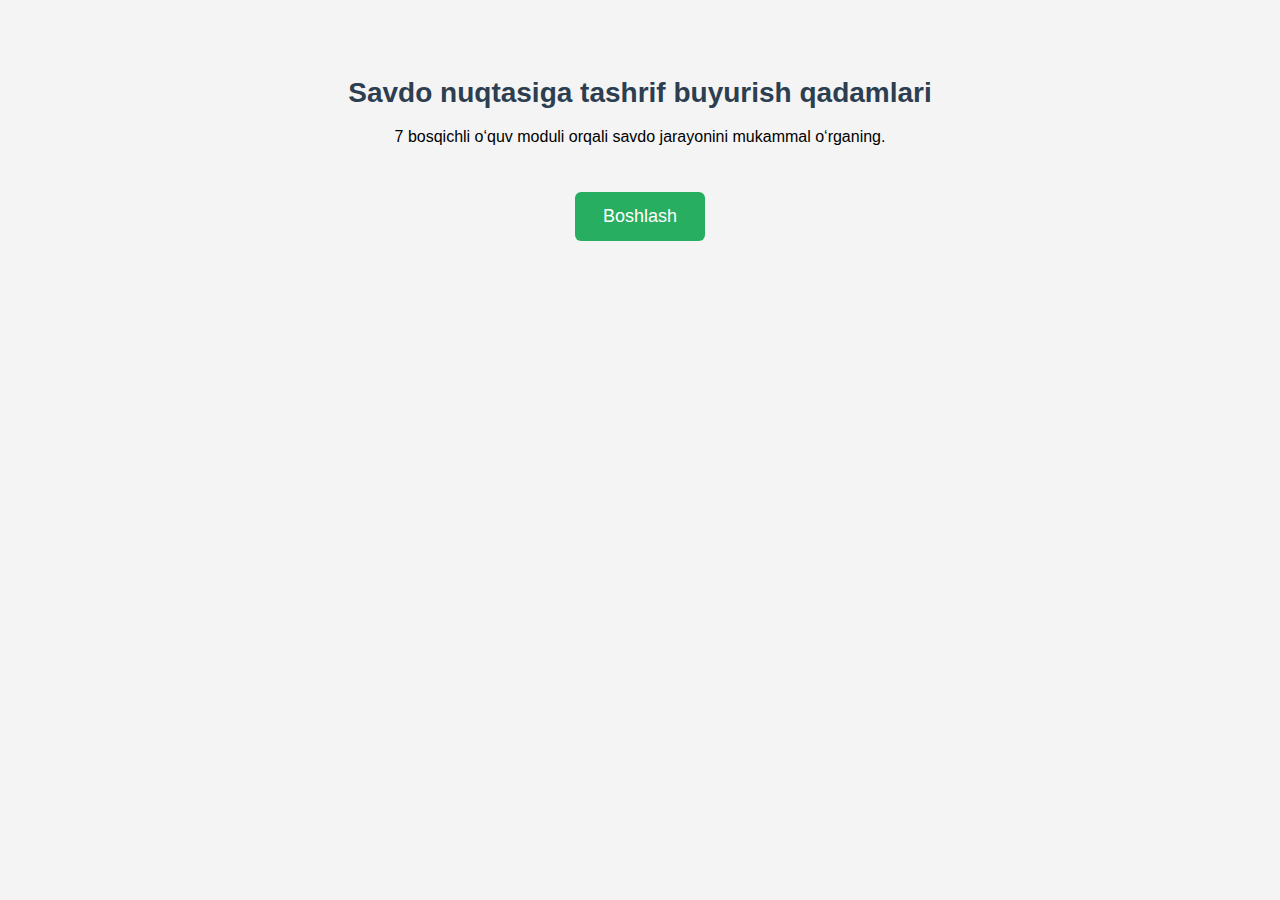
<file: index.html>
<!DOCTYPE html>
<html lang="uz">
<head>
  <meta charset="UTF-8">
  <title>Savdo nuqtasiga tashrif buyurish qadamlari</title>
  <script src="https://telegram.org/js/telegram-web-app.js"></script>
  <style>
    body { font-family: sans-serif; text-align: center; padding: 50px; background: #f4f4f4; }
    h1 { color: #2c3e50; font-size: 28px; }
    button {
      margin-top: 30px;
      padding: 14px 28px;
      font-size: 18px;
      background-color: #27ae60;
      color: white;
      border: none;
      border-radius: 6px;
      cursor: pointer;
    }
    button:hover { background-color: #219150; }
  </style>
</head>
<body>
  <h1>Savdo nuqtasiga tashrif buyurish qadamlari</h1>
  <p>7 bosqichli o‘quv moduli orqali savdo jarayonini mukammal o‘rganing.</p>
  <button onclick="window.location.href='bosqich1.html'">Boshlash</button>
</body>
</html>
</file>
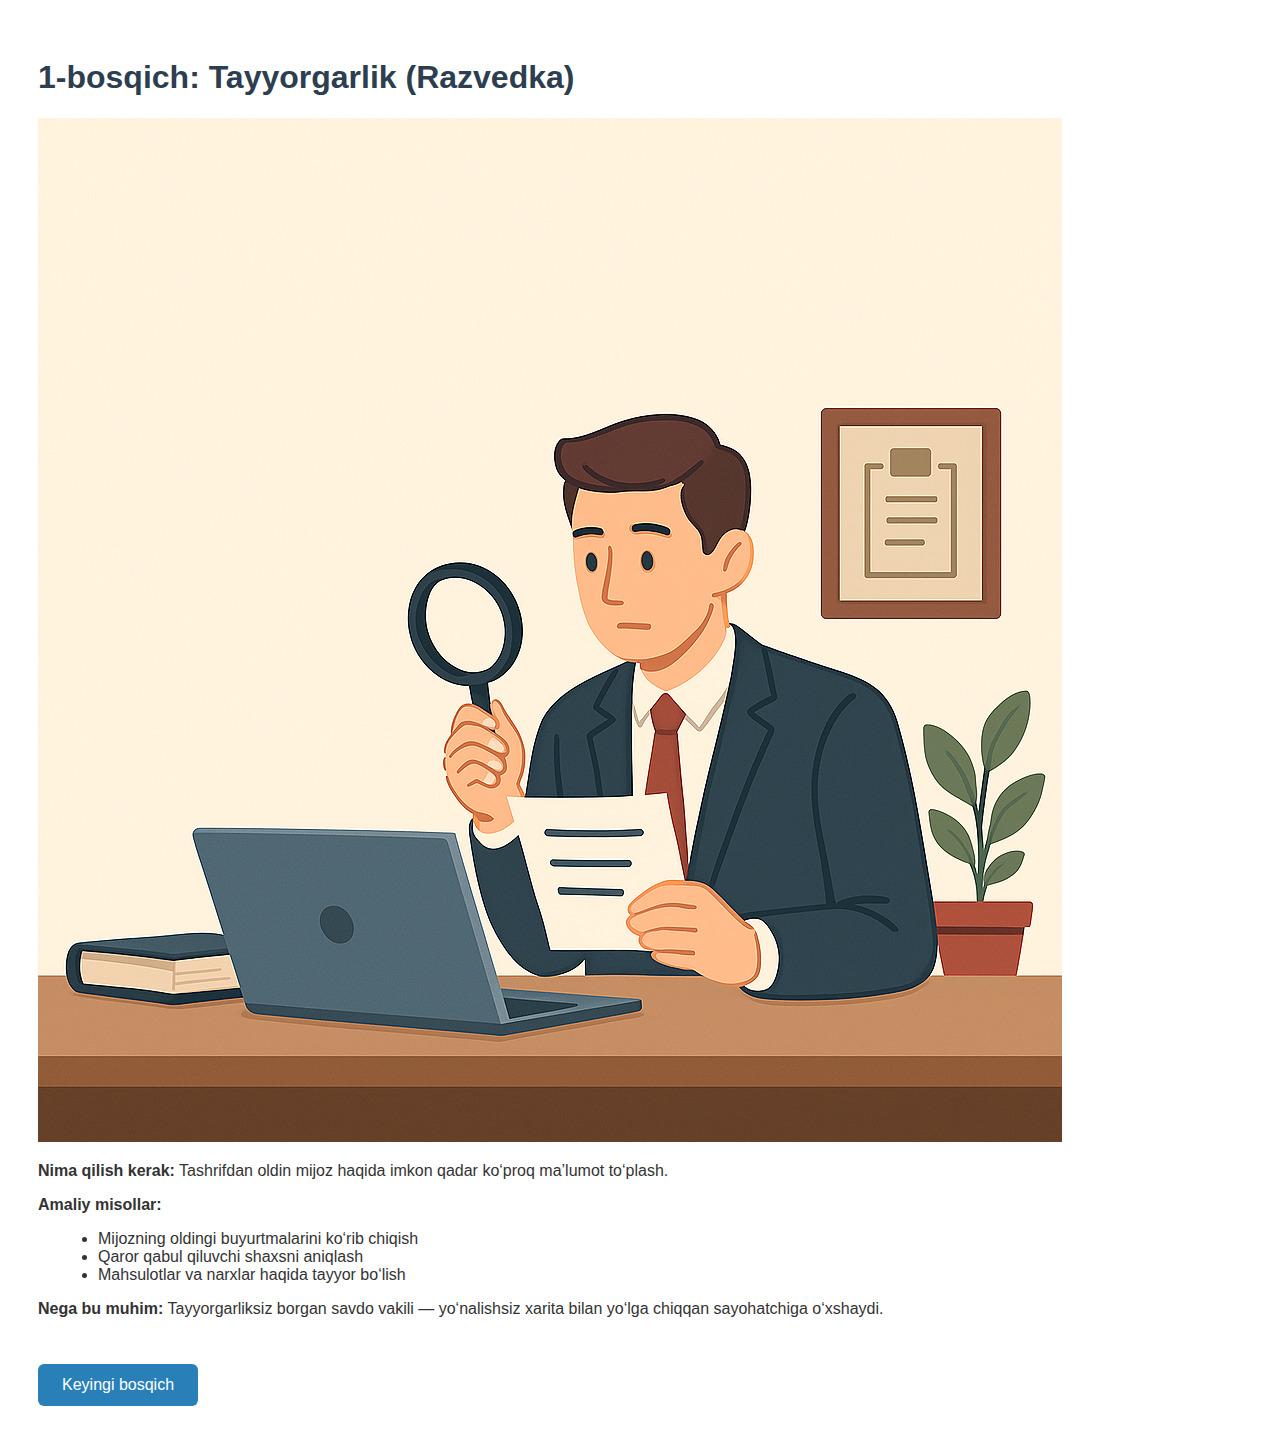
<file: bosqich1.html>
<!DOCTYPE html>
<html lang="uz">
<head>
  <meta charset="UTF-8">
  <title>1-bosqich: Tayyorgarlik</title>
  <style>
    body { font-family: sans-serif; padding: 30px; background: #fff; color: #333; }
    h1 { color: #2c3e50; }
    ul { margin-left: 20px; }
    .btn {
      margin-top: 30px;
      padding: 12px 24px;
      background-color: #2980b9;
      color: white;
      border: none;
      border-radius: 6px;
      font-size: 16px;
      cursor: pointer;
    }
    .btn:hover { background-color: #2471a3; }
  </style>
</head>
<body>
  <h1>1-bosqich: Tayyorgarlik (Razvedka)</h1>
  <img src="sv1.png" alt="Tayyorgarlik bosqichi rasmi">
  <p><strong>Nima qilish kerak:</strong> Tashrifdan oldin mijoz haqida imkon qadar ko‘proq ma’lumot to‘plash.</p>
  <p><strong>Amaliy misollar:</strong></p>
  <ul>
    <li>Mijozning oldingi buyurtmalarini ko‘rib chiqish</li>
    <li>Qaror qabul qiluvchi shaxsni aniqlash</li>
    <li>Mahsulotlar va narxlar haqida tayyor bo‘lish</li>
  </ul>
  <p><strong>Nega bu muhim:</strong> Tayyorgarliksiz borgan savdo vakili — yo‘nalishsiz xarita bilan yo‘lga chiqqan sayohatchiga o‘xshaydi.</p>
  <button class="btn" onclick="window.location.href='bosqich2.html'">Keyingi bosqich</button>
</body>
</html>
</file>
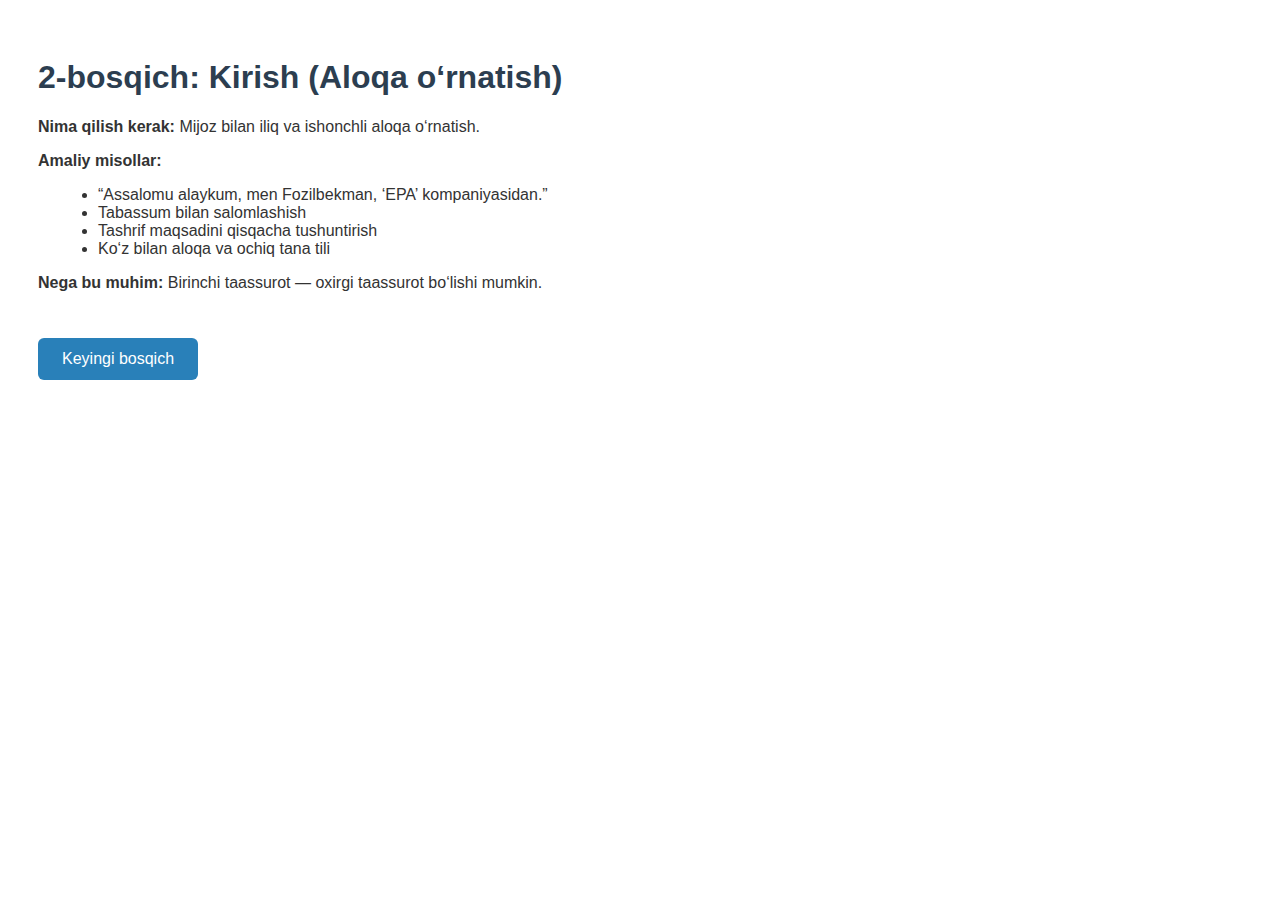
<file: bosqich2.html>
<!DOCTYPE html>
<html lang="uz">
<head>
  <meta charset="UTF-8">
  <title>2-bosqich: Kirish</title>
  <style>
    body { font-family: sans-serif; padding: 30px; background: #fff; color: #333; }
    h1 { color: #2c3e50; }
    ul { margin-left: 20px; }
    .btn {
      margin-top: 30px;
      padding: 12px 24px;
      background-color: #2980b9;
      color: white;
      border: none;
      border-radius: 6px;
      font-size: 16px;
      cursor: pointer;
    }
    .btn:hover { background-color: #2471a3; }
  </style>
</head>
<body>
  <h1>2-bosqich: Kirish (Aloqa o‘rnatish)</h1>
  <p><strong>Nima qilish kerak:</strong> Mijoz bilan iliq va ishonchli aloqa o‘rnatish.</p>
  <p><strong>Amaliy misollar:</strong></p>
  <ul>
    <li>“Assalomu alaykum, men Fozilbekman, ‘EPA’ kompaniyasidan.”</li>
    <li>Tabassum bilan salomlashish</li>
    <li>Tashrif maqsadini qisqacha tushuntirish</li>
    <li>Ko‘z bilan aloqa va ochiq tana tili</li>
  </ul>
  <p><strong>Nega bu muhim:</strong> Birinchi taassurot — oxirgi taassurot bo‘lishi mumkin.</p>
  <button class="btn" onclick="window.location.href='bosqich3.html'">Keyingi bosqich</button>
</body>
</html>
</file>
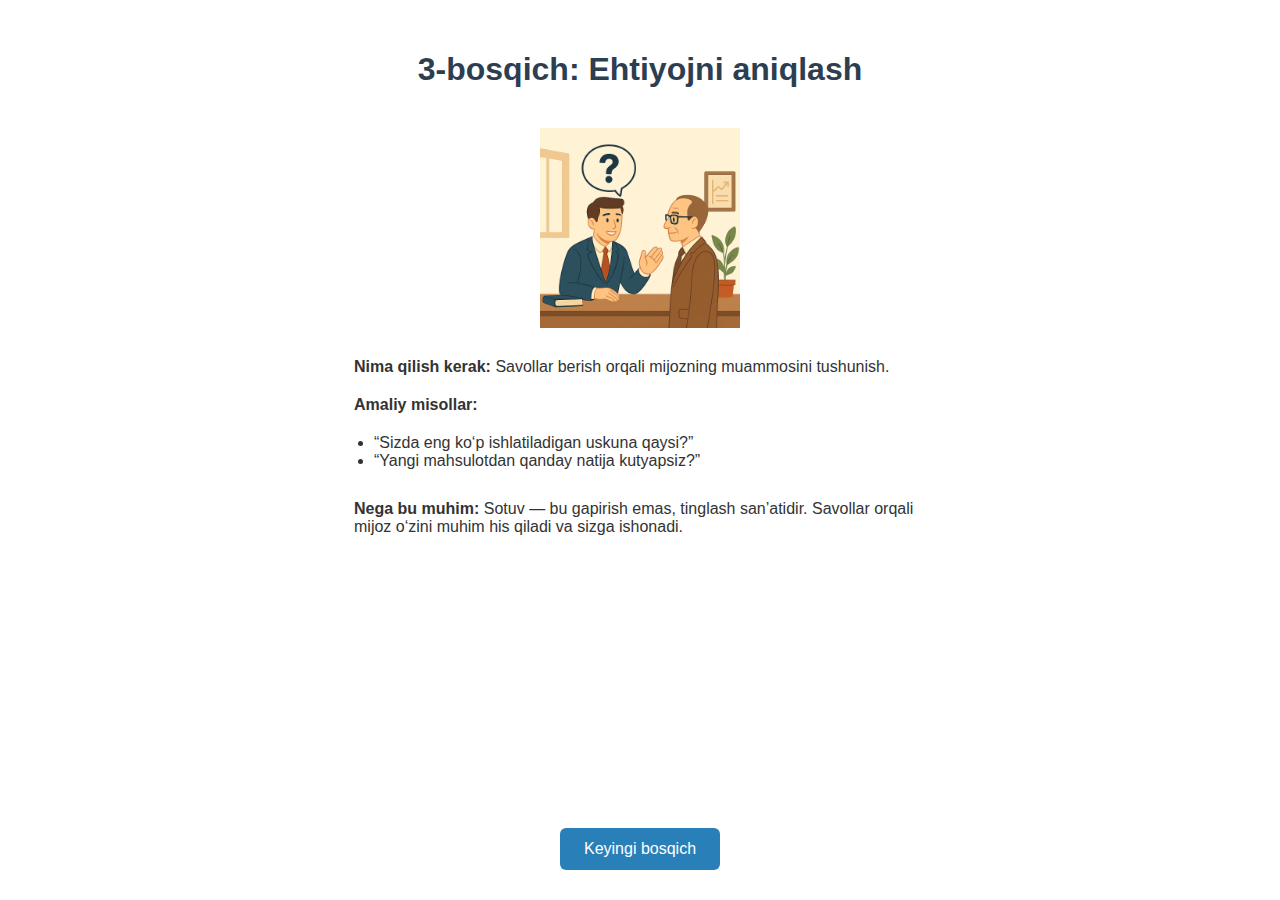
<file: bosqich3.html>
<!DOCTYPE html>
<html lang="uz">
<head>
  <meta charset="UTF-8">
  <title>3-bosqich: Ehtiyojni aniqlash</title>
  <meta name="viewport" content="width=device-width, initial-scale=1, maximum-scale=1, user-scalable=no">
  <script src="https://telegram.org/js/telegram-web-app.js"></script>
  <style>
    :root {
      --vh: 1vh;
    }

    html, body {
      margin: 0;
      padding: 0;
      height: calc(var(--vh, 1vh) * 100);
      font-family: sans-serif;
      background: #fff;
      color: #333;
      display: flex;
      flex-direction: column;
      box-sizing: border-box;
    }

    .container {
      flex: 1;
      display: flex;
      flex-direction: column;
      justify-content: flex-start;
      align-items: center;
      padding: 30px 5%;
      box-sizing: border-box;
      max-width: 700px;
      margin: 0 auto;
      width: 100%;
    }

    h1 {
      color: #2c3e50;
      margin-bottom: 20px;
      text-align: center;
    }

    img {
      width: 200px;
      height: auto;
      margin: 20px 0;
    }

    p {
      margin: 10px 0;
      text-align: left;
      width: 100%;
    }

    ul {
      margin: 10px 0 20px 20px;
      padding-left: 20px;
      text-align: left;
      width: 100%;
    }

    .btn {
      margin-top: auto;
      padding: 12px 24px;
      background-color: #2980b9;
      color: white;
      border: none;
      border-radius: 6px;
      font-size: 16px;
      cursor: pointer;
    }

    .btn:hover {
      background-color: #2471a3;
    }
  </style>
</head>
<body>
  <div class="container">
    <h1>3-bosqich: Ehtiyojni aniqlash</h1>
    <img src="sv3.png" alt="Ehtiyojni aniqlash bosqichi rasmi">
    <p><strong>Nima qilish kerak:</strong> Savollar berish orqali mijozning muammosini tushunish.</p>
    <p><strong>Amaliy misollar:</strong></p>
    <ul>
      <li>“Sizda eng ko‘p ishlatiladigan uskuna qaysi?”</li>
      <li>“Yangi mahsulotdan qanday natija kutyapsiz?”</li>
    </ul>
    <p><strong>Nega bu muhim:</strong> Sotuv — bu gapirish emas, tinglash san’atidir. Savollar orqali mijoz o‘zini muhim his qiladi va sizga ishonadi.</p>
    <button class="btn" onclick="window.location.href='bosqich4.html'">Keyingi bosqich</button>
  </div>

  <script>
    function setVh() {
      document.documentElement.style.setProperty('--vh', `${window.innerHeight * 0.01}px`);
    }

    window.addEventListener('resize', setVh);
    window.addEventListener('load', () => {
      setVh();
      if (window.Telegram && Telegram.WebApp) {
        Telegram.WebApp.expand();
      }
    });
  </script>
</body>
</html>
</file>
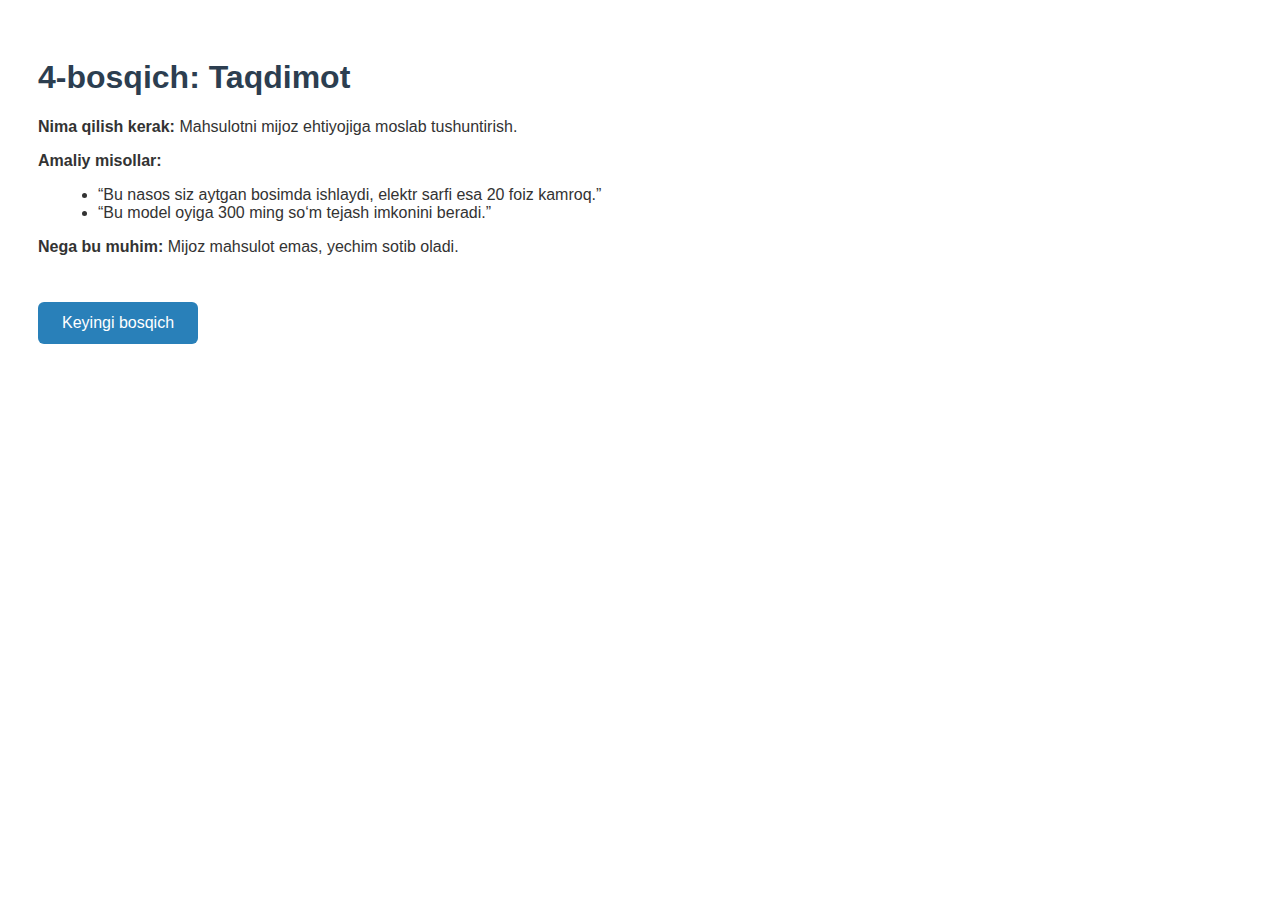
<file: bosqich4.html>
<!DOCTYPE html>
<html lang="uz">
<head>
  <meta charset="UTF-8">
  <title>4-bosqich: Taqdimot</title>
  <style>
    body { font-family: sans-serif; padding: 30px; background: #fff; color: #333; }
    h1 { color: #2c3e50; }
    ul { margin-left: 20px; }
    .btn {
      margin-top: 30px;
      padding: 12px 24px;
      background-color: #2980b9;
      color: white;
      border: none;
      border-radius: 6px;
      font-size: 16px;
      cursor: pointer;
    }
    .btn:hover { background-color: #2471a3; }
  </style>
</head>
<body>
  <h1>4-bosqich: Taqdimot</h1>
  <p><strong>Nima qilish kerak:</strong> Mahsulotni mijoz ehtiyojiga moslab tushuntirish.</p>
  <p><strong>Amaliy misollar:</strong></p>
  <ul>
    <li>“Bu nasos siz aytgan bosimda ishlaydi, elektr sarfi esa 20 foiz kamroq.”</li>
    <li>“Bu model oyiga 300 ming so‘m tejash imkonini beradi.”</li>
  </ul>
  <p><strong>Nega bu muhim:</strong> Mijoz mahsulot emas, yechim sotib oladi.</p>
  <button class="btn" onclick="window.location.href='bosqich5.html'">Keyingi bosqich</button>
</body>
</html>
</file>
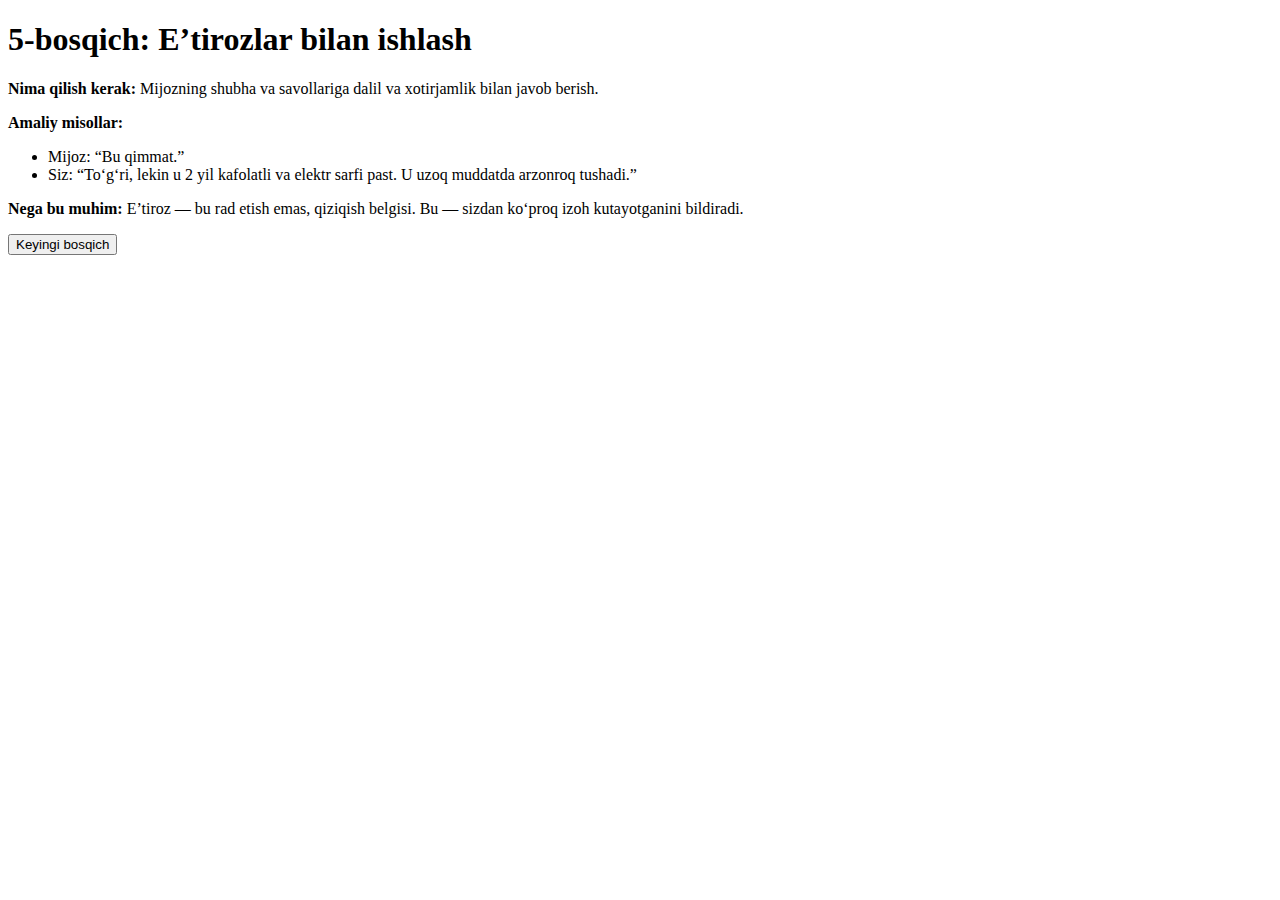
<file: bosqich5.html>
<!DOCTYPE html>
<html lang="uz">
<head>
  <meta charset="UTF-8">
  <title>5-bosqich: E’tirozlar bilan ishlash</title>
  <style>/* Stil bir xil */</style>
</head>
<body>
  <h1>5-bosqich: E’tirozlar bilan ishlash</h1>
  <p><strong>Nima qilish kerak:</strong> Mijozning shubha va savollariga dalil va xotirjamlik bilan javob berish.</p>
  <p><strong>Amaliy misollar:</strong></p>
  <ul>
    <li>Mijoz: “Bu qimmat.”</li>
    <li>Siz: “To‘g‘ri, lekin u 2 yil kafolatli va elektr sarfi past. U uzoq muddatda arzonroq tushadi.”</li>
  </ul>
  <p><strong>Nega bu muhim:</strong> E’tiroz — bu rad etish emas, qiziqish belgisi. Bu — sizdan ko‘proq izoh kutayotganini bildiradi.</p>
  <button class="btn" onclick="window.location.href='bosqich6.html'">Keyingi bosqich</button>
</body>
</html>
</file>
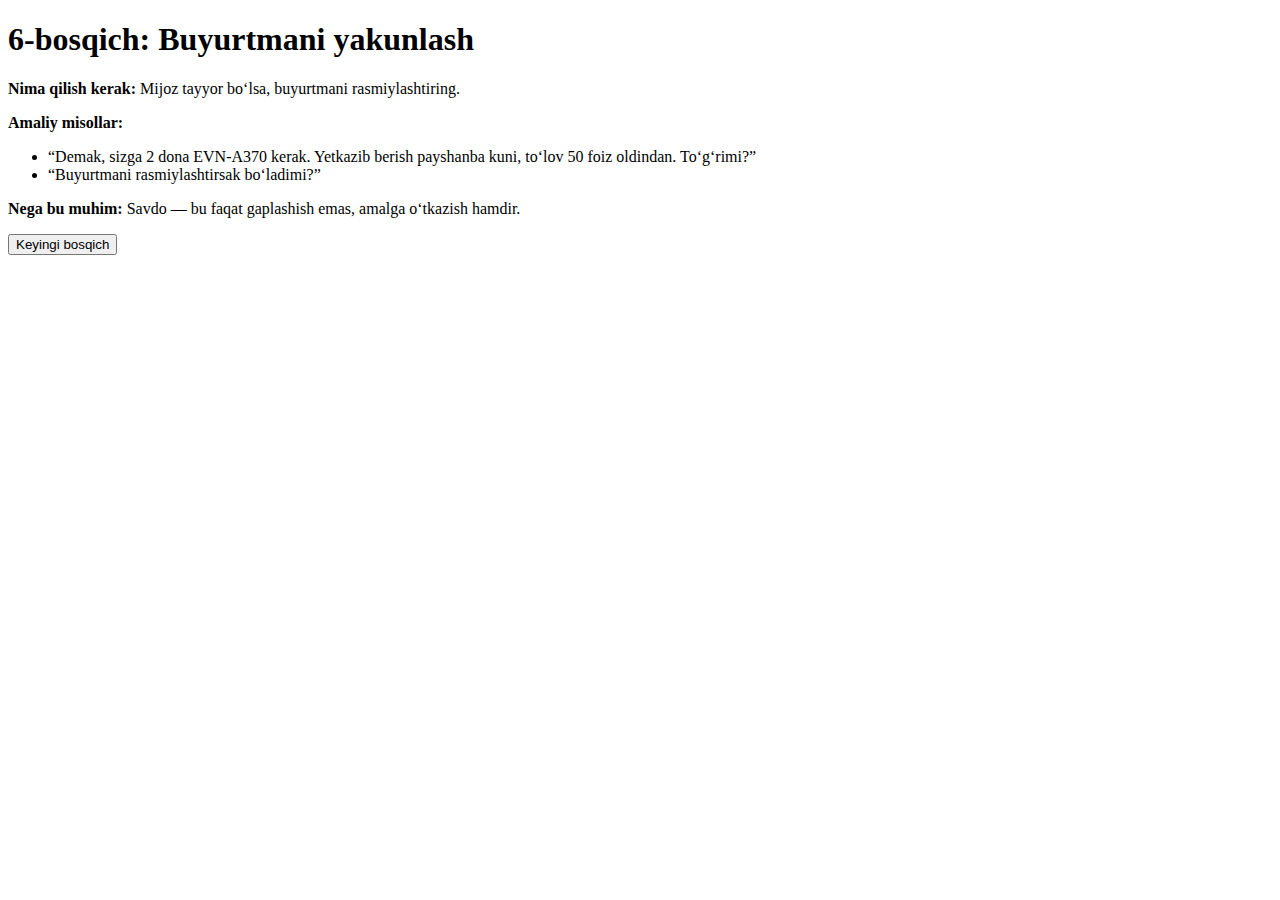
<file: bosqich6.html>
<!DOCTYPE html>
<html lang="uz">
<head>
  <meta charset="UTF-8">
  <title>6-bosqich: Buyurtmani yakunlash</title>
  <style>/* Stil bir xil */</style>
</head>
<body>
  <h1>6-bosqich: Buyurtmani yakunlash</h1>
  <p><strong>Nima qilish kerak:</strong> Mijoz tayyor bo‘lsa, buyurtmani rasmiylashtiring.</p>
  <p><strong>Amaliy misollar:</strong></p>
  <ul>
    <li>“Demak, sizga 2 dona EVN-A370 kerak. Yetkazib berish payshanba kuni, to‘lov 50 foiz oldindan. To‘g‘rimi?”</li>
    <li>“Buyurtmani rasmiylashtirsak bo‘ladimi?”</li>
  </ul>
  <p><strong>Nega bu muhim:</strong> Savdo — bu faqat gaplashish emas, amalga o‘tkazish hamdir.</p>
  <button class="btn" onclick="window.location.href='bosqich7.html'">Keyingi bosqich</button>
</body>
</html>
</file>
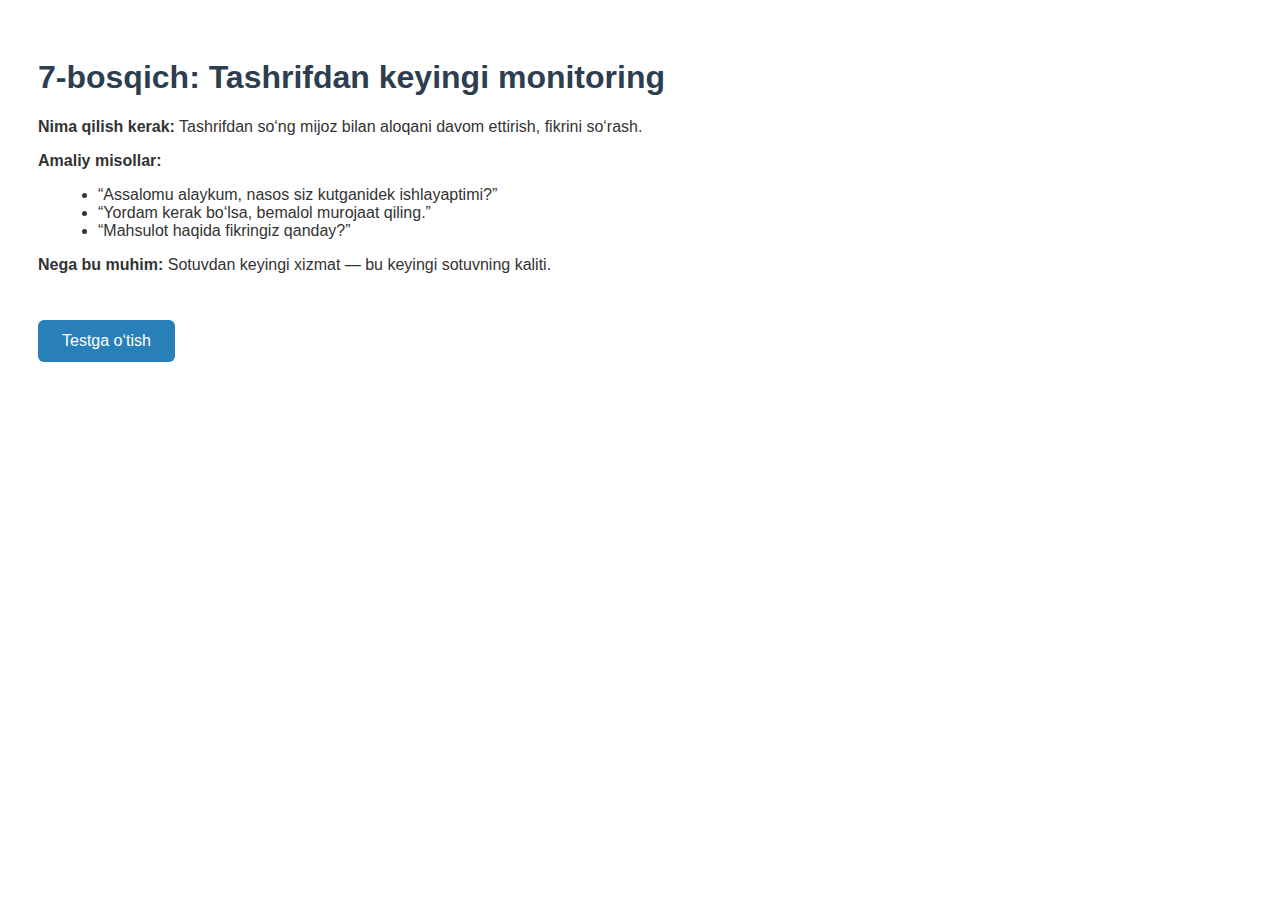
<file: bosqich7.html>
<!DOCTYPE html>
<html lang="uz">
<head>
  <meta charset="UTF-8">
  <title>7-bosqich: Monitoring</title>
  <style>
    body { font-family: sans-serif; padding: 30px; background: #fff; color: #333; }
    h1 { color: #2c3e50; }
    ul { margin-left: 20px; }
    .btn {
      margin-top: 30px;
      padding: 12px 24px;
      background-color: #2980b9;
      color: white;
      border: none;
      border-radius: 6px;
      font-size: 16px;
      cursor: pointer;
    }
    .btn:hover { background-color: #2471a3; }
  </style>
</head>
<body>
  <h1>7-bosqich: Tashrifdan keyingi monitoring</h1>
  <p><strong>Nima qilish kerak:</strong> Tashrifdan so‘ng mijoz bilan aloqani davom ettirish, fikrini so‘rash.</p>
  <p><strong>Amaliy misollar:</strong></p>
  <ul>
    <li>“Assalomu alaykum, nasos siz kutganidek ishlayaptimi?”</li>
    <li>“Yordam kerak bo‘lsa, bemalol murojaat qiling.”</li>
    <li>“Mahsulot haqida fikringiz qanday?”</li>
  </ul>
  <p><strong>Nega bu muhim:</strong> Sotuvdan keyingi xizmat — bu keyingi sotuvning kaliti.</p>
  <button class="btn" onclick="window.location.href='test.html'">Testga o‘tish</button>
</body>
</html>
</file>
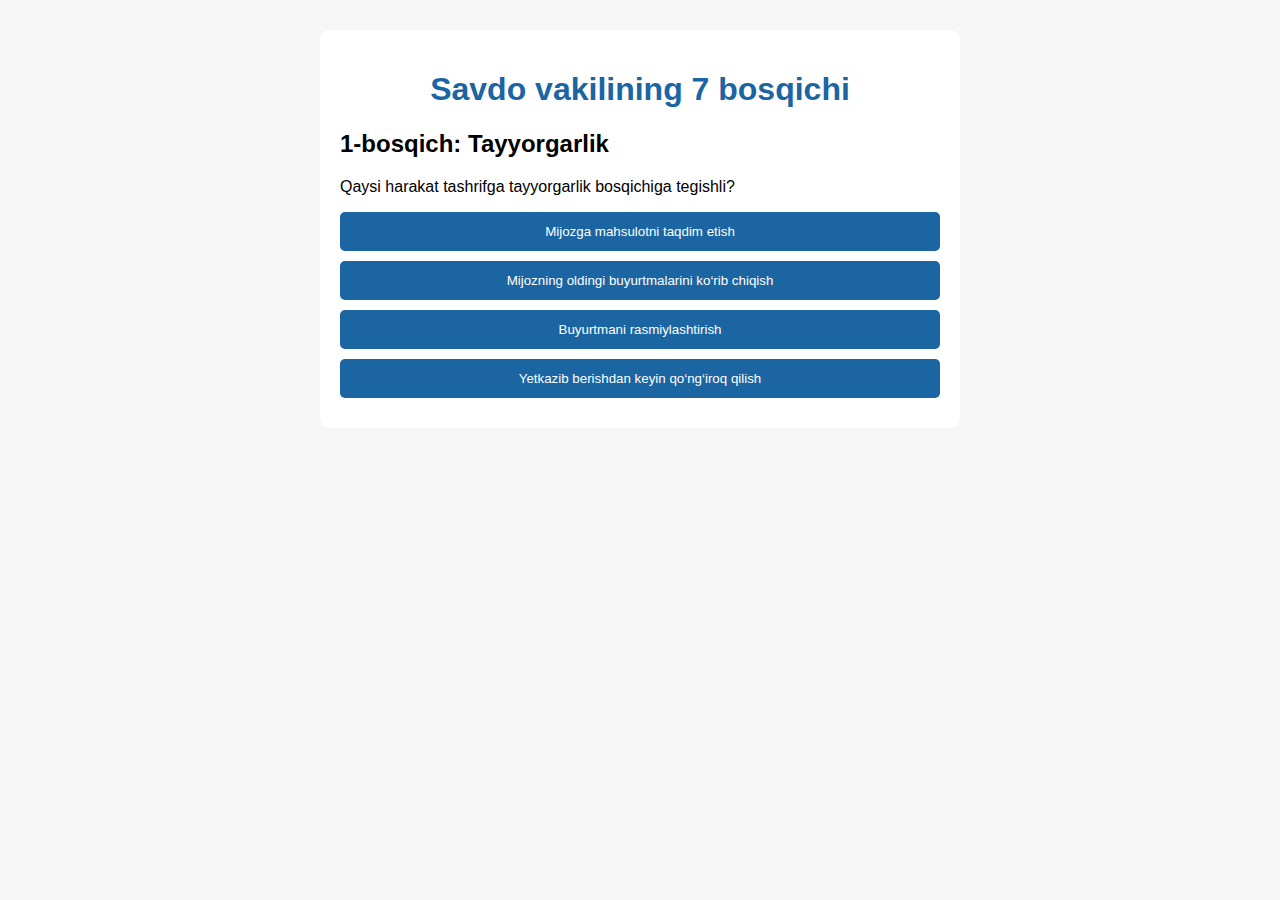
<file: index1.html>
<!DOCTYPE html>
<html lang="uz">
<head>
    <meta charset="UTF-8">
    <meta name="viewport" content="width=device-width, initial-scale=1.0">
    <title>Savdo test</title>
    <link rel="stylesheet" href="style.css">
    <script src="https://telegram.org/js/telegram-web-app.js"></script>
</head>
<body>
    <div class="container">
        <h1>Savdo vakilining 7 bosqichi</h1>
        <div id="quiz-container"></div>
        <div id="result-container" class="hidden"></div>
    </div>
    <script src="script.js"></script>
</body>
</html>
</file>
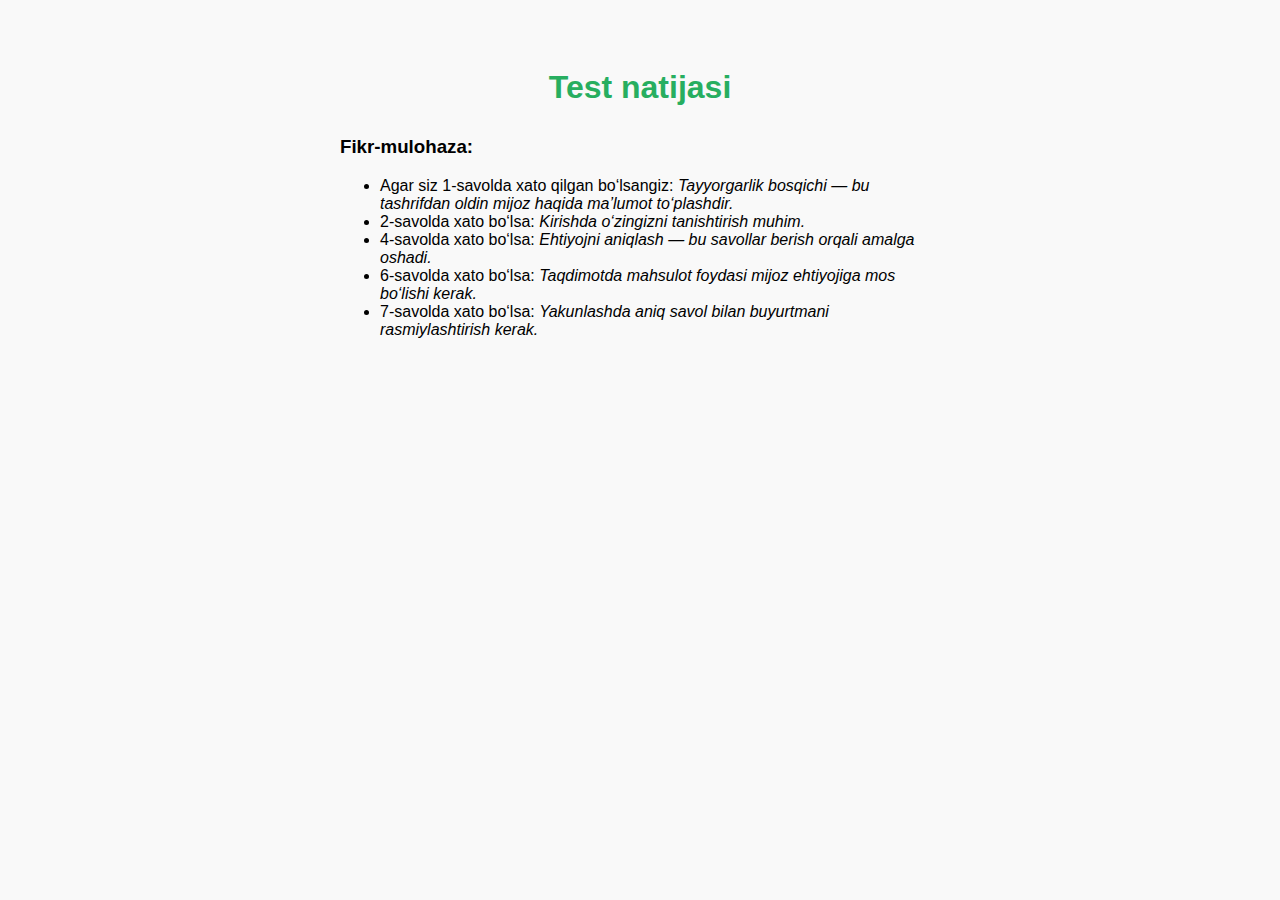
<file: natija.html>
<!DOCTYPE html>
<html lang="uz">
<head>
  <meta charset="UTF-8">
  <title>Natija</title>
  <style>
    body { font-family: sans-serif; text-align: center; padding: 40px; background: #f9f9f9; }
    h1 { color: #27ae60; }
    p { font-size: 18px; }
    .feedback { margin-top: 30px; text-align: left; max-width: 600px; margin-left: auto; margin-right: auto; }
  </style>
</head>
<body>
  <h1>Test natijasi</h1>
  <p id="ball"></p>

  <div class="feedback">
    <h3>Fikr-mulohaza:</h3>
    <ul>
      <li>Agar siz 1-savolda xato qilgan bo‘lsangiz: <em>Tayyorgarlik bosqichi — bu tashrifdan oldin mijoz haqida ma’lumot to‘plashdir.</em></li>
      <li>2-savolda xato bo‘lsa: <em>Kirishda o‘zingizni tanishtirish muhim.</em></li>
      <li>4-savolda xato bo‘lsa: <em>Ehtiyojni aniqlash — bu savollar berish orqali amalga oshadi.</em></li>
      <li>6-savolda xato bo‘lsa: <em>Taqdimotda mahsulot foydasi mijoz ehtiyojiga mos bo‘lishi kerak.</em></li>
      <li>7-savolda xato bo‘lsa: <em>Yakunlashda aniq savol bilan buyurtmani rasmiylashtirish kerak.</em></li>
    </ul>
  </div>

  <script>
    let ball = localStorage.getItem("ball") || 0;
    document.getElementById("
</file>
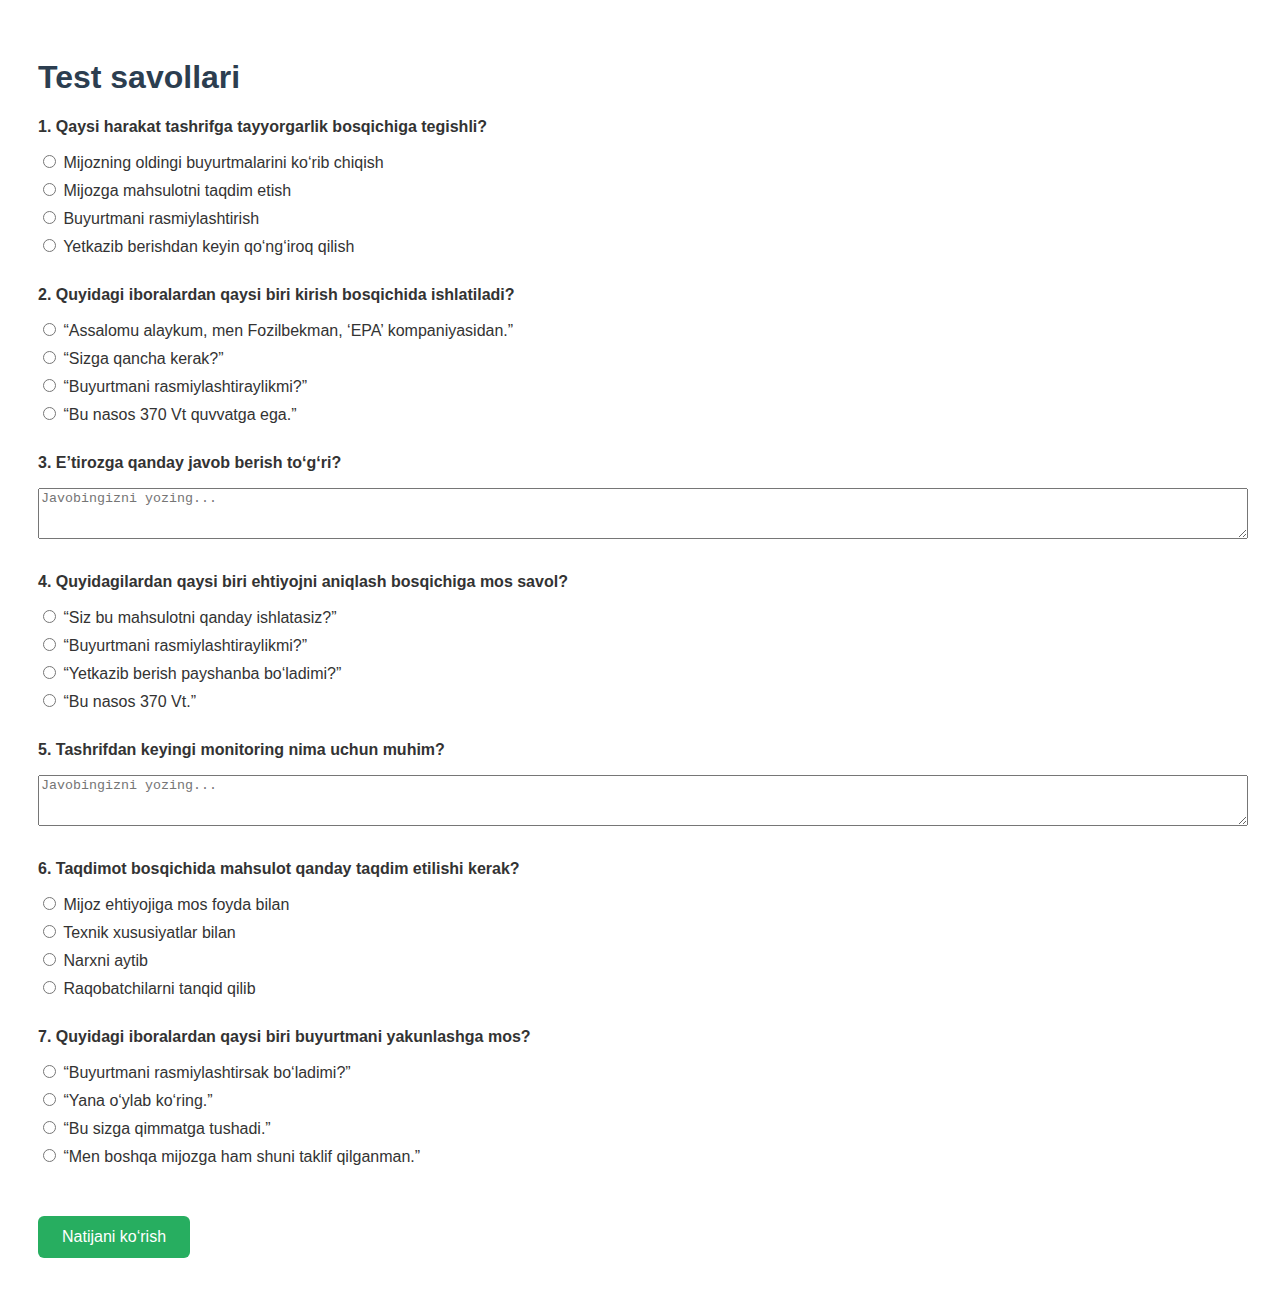
<file: test-savollar.html>
<!DOCTYPE html>
<html lang="uz">
<head>
  <meta charset="UTF-8">
  <title>Test savollari</title>
  <style>
    body { font-family: sans-serif; padding: 30px; background: #fff; color: #333; }
    h1 { color: #2c3e50; }
    .savol { margin-bottom: 30px; }
    .variant { display: block; margin: 8px 0; }
    .btn {
      margin-top: 20px;
      padding: 12px 24px;
      background-color: #27ae60;
      color: white;
      border: none;
      border-radius: 6px;
      font-size: 16px;
      cursor: pointer;
    }
    .btn:hover { background-color: #219150; }
  </style>
</head>
<body>
  <h1>Test savollari</h1>

  <form id="testForm">
    <div class="savol">
      <p><strong>1. Qaysi harakat tashrifga tayyorgarlik bosqichiga tegishli?</strong></p>
      <label class="variant"><input type="radio" name="q1" value="to‘g‘ri"> Mijozning oldingi buyurtmalarini ko‘rib chiqish</label>
      <label class="variant"><input type="radio" name="q1" value="xato"> Mijozga mahsulotni taqdim etish</label>
      <label class="variant"><input type="radio" name="q1" value="xato"> Buyurtmani rasmiylashtirish</label>
      <label class="variant"><input type="radio" name="q1" value="xato"> Yetkazib berishdan keyin qo‘ng‘iroq qilish</label>
    </div>

    <div class="savol">
      <p><strong>2. Quyidagi iboralardan qaysi biri kirish bosqichida ishlatiladi?</strong></p>
      <label class="variant"><input type="radio" name="q2" value="to‘g‘ri"> “Assalomu alaykum, men Fozilbekman, ‘EPA’ kompaniyasidan.”</label>
      <label class="variant"><input type="radio" name="q2" value="xato"> “Sizga qancha kerak?”</label>
      <label class="variant"><input type="radio" name="q2" value="xato"> “Buyurtmani rasmiylashtiraylikmi?”</label>
      <label class="variant"><input type="radio" name="q2" value="xato"> “Bu nasos 370 Vt quvvatga ega.”</label>
    </div>

    <div class="savol">
      <p><strong>3. E’tirozga qanday javob berish to‘g‘ri?</strong></p>
      <textarea name="q3" rows="3" style="width:100%;" placeholder="Javobingizni yozing..."></textarea>
    </div>

    <div class="savol">
      <p><strong>4. Quyidagilardan qaysi biri ehtiyojni aniqlash bosqichiga mos savol?</strong></p>
      <label class="variant"><input type="radio" name="q4" value="to‘g‘ri"> “Siz bu mahsulotni qanday ishlatasiz?”</label>
      <label class="variant"><input type="radio" name="q4" value="xato"> “Buyurtmani rasmiylashtiraylikmi?”</label>
      <label class="variant"><input type="radio" name="q4" value="xato"> “Yetkazib berish payshanba bo‘ladimi?”</label>
      <label class="variant"><input type="radio" name="q4" value="xato"> “Bu nasos 370 Vt.”</label>
    </div>

    <div class="savol">
      <p><strong>5. Tashrifdan keyingi monitoring nima uchun muhim?</strong></p>
      <textarea name="q5" rows="3" style="width:100%;" placeholder="Javobingizni yozing..."></textarea>
    </div>

    <div class="savol">
      <p><strong>6. Taqdimot bosqichida mahsulot qanday taqdim etilishi kerak?</strong></p>
      <label class="variant"><input type="radio" name="q6" value="to‘g‘ri"> Mijoz ehtiyojiga mos foyda bilan</label>
      <label class="variant"><input type="radio" name="q6" value="xato"> Texnik xususiyatlar bilan</label>
      <label class="variant"><input type="radio" name="q6" value="xato"> Narxni aytib</label>
      <label class="variant"><input type="radio" name="q6" value="xato"> Raqobatchilarni tanqid qilib</label>
    </div>

    <div class="savol">
      <p><strong>7. Quyidagi iboralardan qaysi biri buyurtmani yakunlashga mos?</strong></p>
      <label class="variant"><input type="radio" name="q7" value="to‘g‘ri"> “Buyurtmani rasmiylashtirsak bo‘ladimi?”</label>
      <label class="variant"><input type="radio" name="q7" value="xato"> “Yana o‘ylab ko‘ring.”</label>
      <label class="variant"><input type="radio" name="q7" value="xato"> “Bu sizga qimmatga tushadi.”</label>
      <label class="variant"><input type="radio" name="q7" value="xato"> “Men boshqa mijozga ham shuni taklif qilganman.”</label>
    </div>

    <button type="submit" class="btn">Natijani ko‘rish</button>
  </form>

  <script>
    document.getElementById("testForm").addEventListener("submit", function(e) {
      e.preventDefault();
      let form = e.target;
      let togrilar = 0;
      let savollar = ["q1", "q2", "q4", "q6", "q7"];
      savollar.forEach(nom => {
        let javob = form[nom].value;
        if (javob === "to‘g‘ri") togrilar++;
      });
      localStorage.setItem("ball", togrilar);
      window.location.href = "natija.html";
    });
  </script>
</body>
</html>
</file>
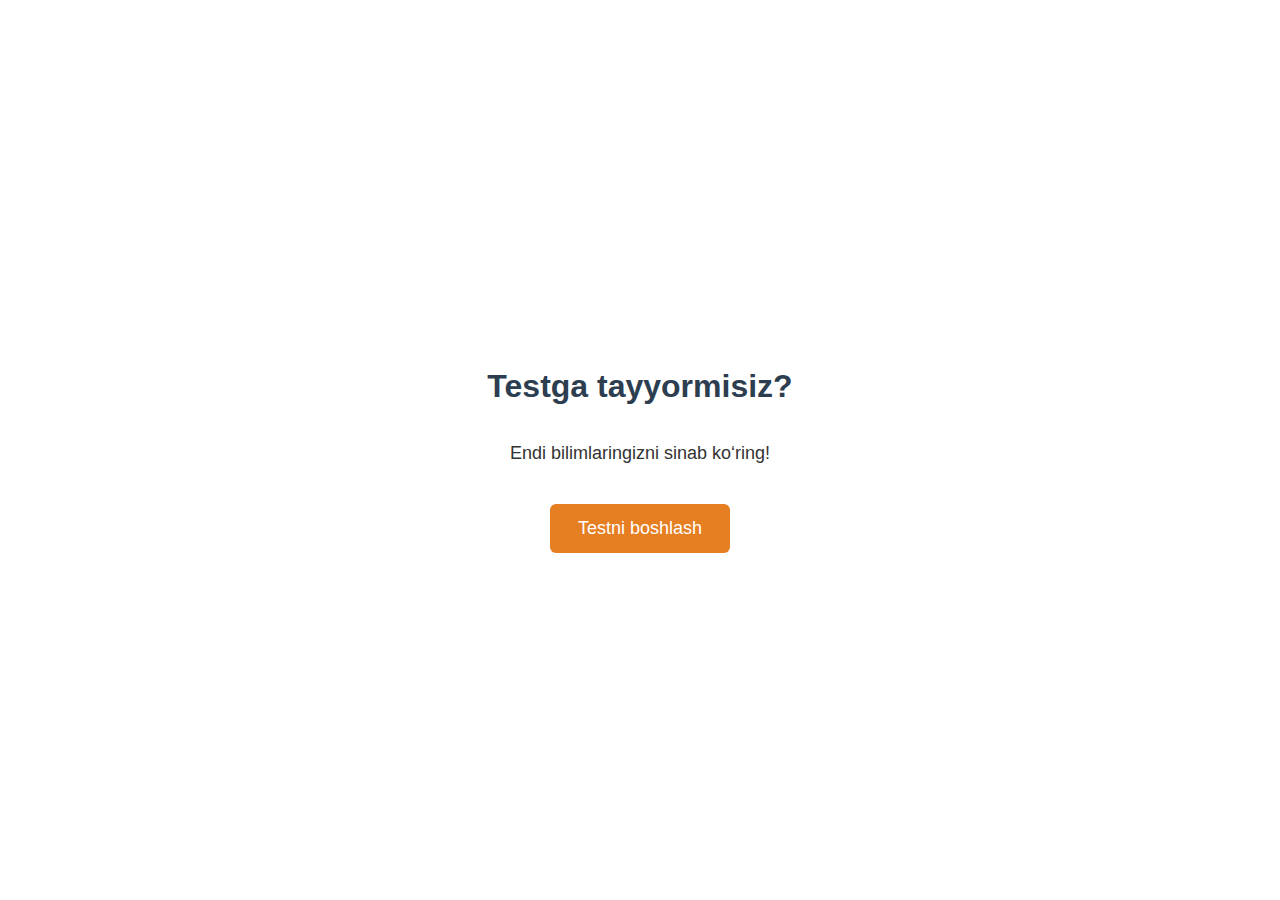
<file: test.html>
<!DOCTYPE html>
<html lang="uz">
<head>
  <meta charset="UTF-8">
  <title>Testni boshlash</title>
  <meta name="viewport" content="width=device-width, initial-scale=1, maximum-scale=1, user-scalable=no">
  <script src="https://telegram.org/js/telegram-web-app.js"></script>
  <style>
    :root {
      --vh: 1vh;
    }

    html, body {
      margin: 0;
      padding: 0;
      height: calc(var(--vh, 1vh) * 100);
      font-family: sans-serif;
      background: #fff;
      color: #333;
      display: flex;
      flex-direction: column;
      box-sizing: border-box;
    }

    .container {
      flex: 1;
      display: flex;
      flex-direction: column;
      justify-content: center;
      align-items: center;
      padding: 40px 5%;
      box-sizing: border-box;
      max-width: 700px;
      margin: 0 auto;
      width: 100%;
      text-align: center;
    }

    h1 {
      color: #2c3e50;
      margin-bottom: 20px;
    }

    p {
      font-size: 18px;
      margin-bottom: 40px;
    }

    button {
      padding: 14px 28px;
      font-size: 18px;
      background-color: #e67e22;
      color: white;
      border: none;
      border-radius: 6px;
      cursor: pointer;
    }

    button:hover {
      background-color: #d35400;
    }
  </style>
</head>
<body>
  <div class="container">
    <h1>Testga tayyormisiz?</h1>
    <p>Endi bilimlaringizni sinab ko‘ring!</p>
    <button onclick="window.location.href='index1.html'">Testni boshlash</button>
  </div>

  <script>
    function setVh() {
      document.documentElement.style.setProperty('--vh', `${window.innerHeight * 0.01}px`);
    }

    window.addEventListener('resize', setVh);
    window.addEventListener('load', () => {
      setVh();
      if (window.Telegram && Telegram.WebApp) {
        Telegram.WebApp.expand();
      }
    });
  </script>
</body>
</html>
</file>
<file: style.css>
body {
    font-family: Arial, sans-serif;
    background-color: #f6f6f6;
    margin: 0;
    padding: 0;
}
.container {
    max-width: 600px;
    margin: 30px auto;
    padding: 20px;
    background-color: white;
    border-radius: 10px;
}
h1 {
    text-align: center;
    color: #1b65a2;
}
button {
    display: block;
    width: 100%;
    margin: 10px 0;
    padding: 12px;
    background-color: #1b65a2;
    color: white;
    border: none;
    border-radius: 5px;
    cursor: pointer;
}
button:hover {
    background-color: #155a8a;
}
.hidden {
    display: none;
}
</file>
